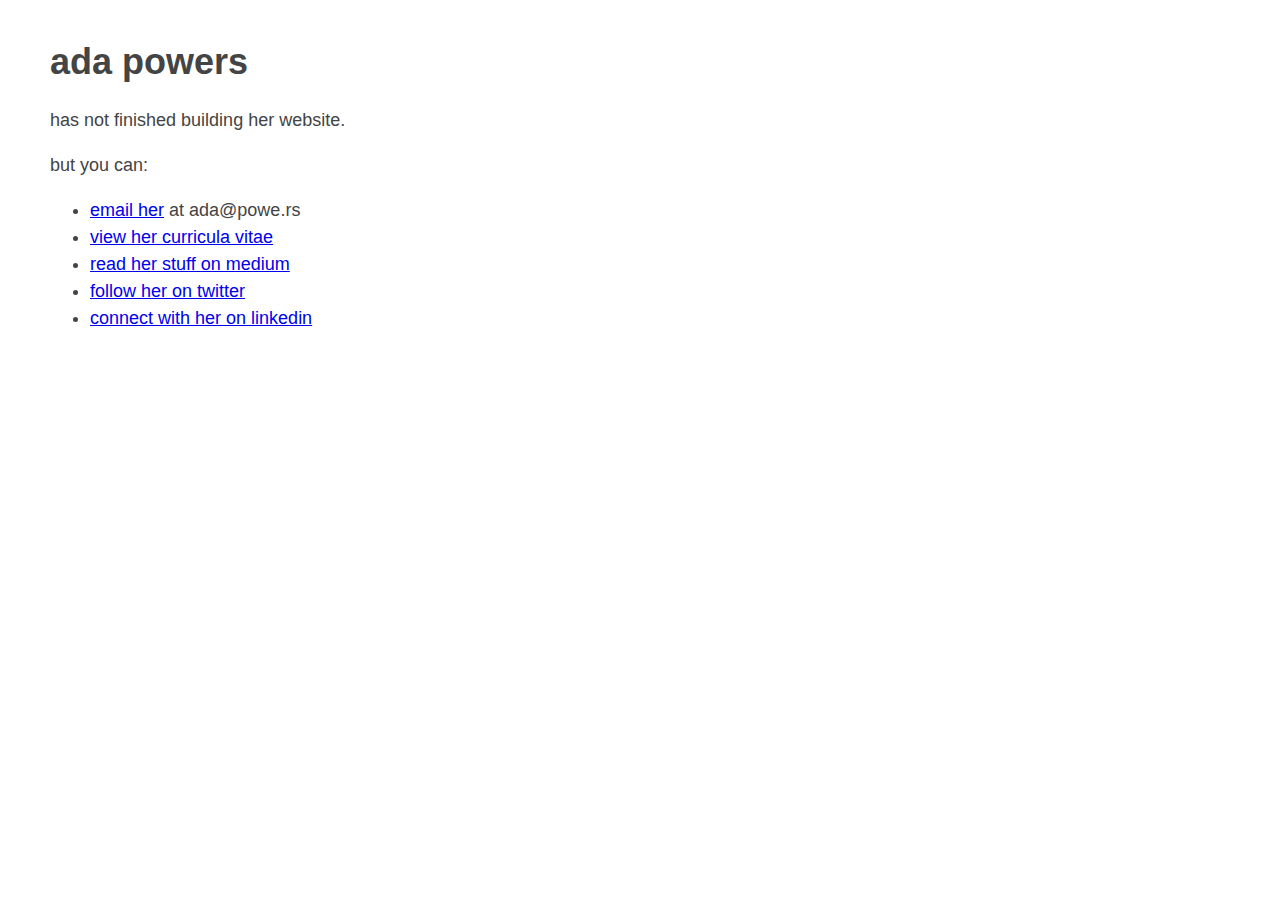
<file: index.html>
<!DOCTYPE html>
<html lang="en">
  <head>
    <meta charset="utf-8">
    <title>ada powers</title>
    <meta name="viewport" content="width=device-width, initial-scale=1">
    <style type="text/css">
    /* Styling and font stack largely comes from perfectmotherfuckingwebsite.com */
    body {
        margin:40px auto;
        padding:0 50px;
        font:18px/1.5 -apple-system,BlinkMacSystemFont,"avenir next",avenir,"Segoe UI","lucida grande","helvetica neue",helvetica,"Fira Sans",roboto,noto,"Droid Sans",cantarell,oxygen,ubuntu,"franklin gothic medium","century gothic","Liberation Sans",sans-serif;
        color:#444;
    }
    h1,h2,h3 {
        line-height:1.2;
    }
    </style>
  </head>

  <body>
    <h1>ada powers</h1>
    <p>has not finished building her website.</p>
    <p>but you can:
        <ul>
            <li><a href="mailto://ada@powe.rs">email her</a> at ada@powe.rs</li>
            <li><a href="https://adapowers.github.io/AdaPowersCV.pdf">view her curricula vitae</a></li>
            <li><a href="https://medium.com/@mspowahs">read her stuff on medium</a></li>
            <li><a href="https://twitter.com/@mspowahs">follow her on twitter</a></li>
            <li><a href="https://linkedin.com/in/adapowers">connect with her on linkedin</a></li>
        </ul>
    </p>
  </body>
</html>
</file>
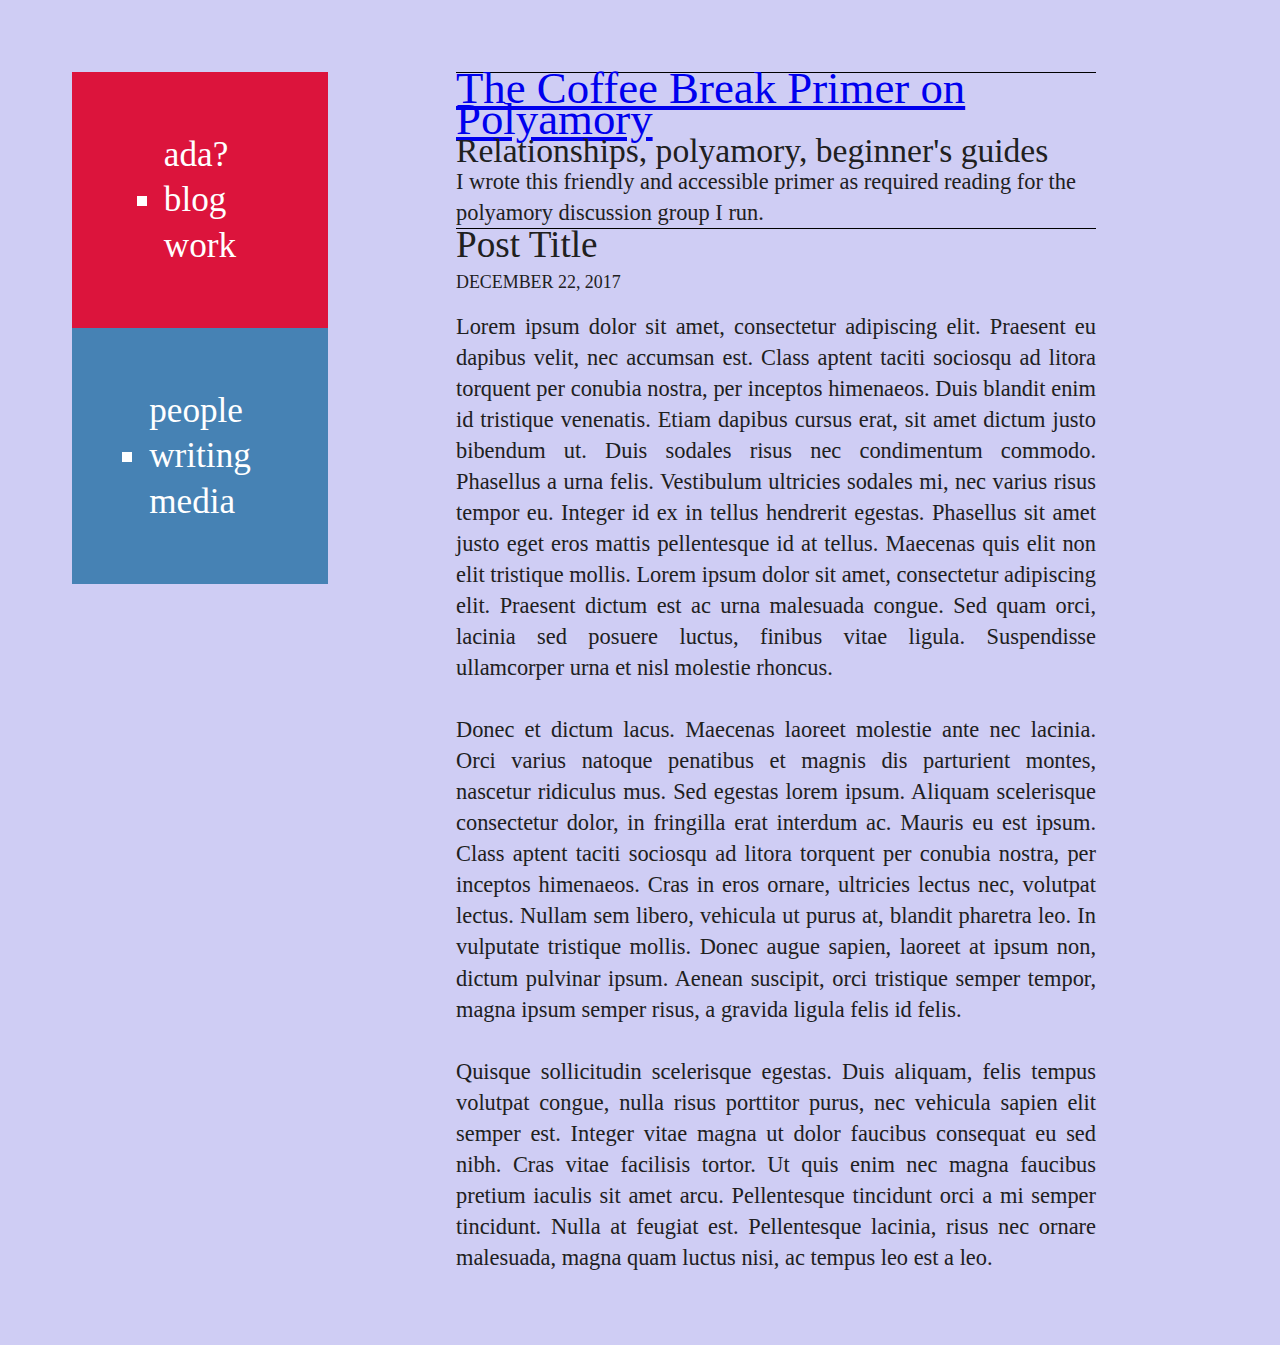
<file: index2.html>
<!DOCTYPE html>
<html>
  <head>
    <meta charset="utf-8">
    <title></title>
    <link rel="stylesheet" href="main.css" type="text/css">
  </head>
  <body>
<nav class="nav col">
  <div class="square alpha">
    <ul>
      <li>ada?</li>
      <li class="active">blog</li>
      <li>work</li>
    </ul>
</div>

<div class="square beta">
  <ul>
    <li>people</li>
    <li class="active">writing</li>
    <li>media</li>
  </ul>
</div>

</nav>
<div class="content col">

<div class="tile">
  <h1><a href="https://medium.com/@adampowers/the-coffee-break-polyamory-primer-6c64b4dc53de">The Coffee Break Primer on Polyamory</a></h1>
  <h2>Relationships, polyamory, beginner's guides</h2>
  I wrote this friendly and accessible primer as required reading for the polyamory discussion group I run.
</div>

  <div class="post">
    <h1>Post Title</h1>
    <h2>December 22, 2017</h2>
    <div class="text">
      Lorem ipsum dolor sit amet, consectetur adipiscing elit. Praesent eu dapibus velit, nec accumsan est. Class aptent taciti sociosqu ad litora torquent per conubia nostra, per inceptos himenaeos. Duis blandit enim id tristique venenatis. Etiam dapibus cursus erat, sit amet dictum justo bibendum ut. Duis sodales risus nec condimentum commodo. Phasellus a urna felis. Vestibulum ultricies sodales mi, nec varius risus tempor eu. Integer id ex in tellus hendrerit egestas. Phasellus sit amet justo eget eros mattis pellentesque id at tellus. Maecenas quis elit non elit tristique mollis. Lorem ipsum dolor sit amet, consectetur adipiscing elit. Praesent dictum est ac urna malesuada congue. Sed quam orci, lacinia sed posuere luctus, finibus vitae ligula. Suspendisse ullamcorper urna et nisl molestie rhoncus.
<br/><br/>
      Donec et dictum lacus. Maecenas laoreet molestie ante nec lacinia. Orci varius natoque penatibus et magnis dis parturient montes, nascetur ridiculus mus. Sed egestas lorem ipsum. Aliquam scelerisque consectetur dolor, in fringilla erat interdum ac. Mauris eu est ipsum. Class aptent taciti sociosqu ad litora torquent per conubia nostra, per inceptos himenaeos. Cras in eros ornare, ultricies lectus nec, volutpat lectus. Nullam sem libero, vehicula ut purus at, blandit pharetra leo. In vulputate tristique mollis. Donec augue sapien, laoreet at ipsum non, dictum pulvinar ipsum. Aenean suscipit, orci tristique semper tempor, magna ipsum semper risus, a gravida ligula felis id felis.
<br/><br/>
      Quisque sollicitudin scelerisque egestas. Duis aliquam, felis tempus volutpat congue, nulla risus porttitor purus, nec vehicula sapien elit semper est. Integer vitae magna ut dolor faucibus consequat eu sed nibh. Cras vitae facilisis tortor. Ut quis enim nec magna faucibus pretium iaculis sit amet arcu. Pellentesque tincidunt orci a mi semper tincidunt. Nulla at feugiat est. Pellentesque lacinia, risus nec ornare malesuada, magna quam luctus nisi, ac tempus leo est a leo.
    </div>
  </div>
</div>
  </body>
</html>
</file>
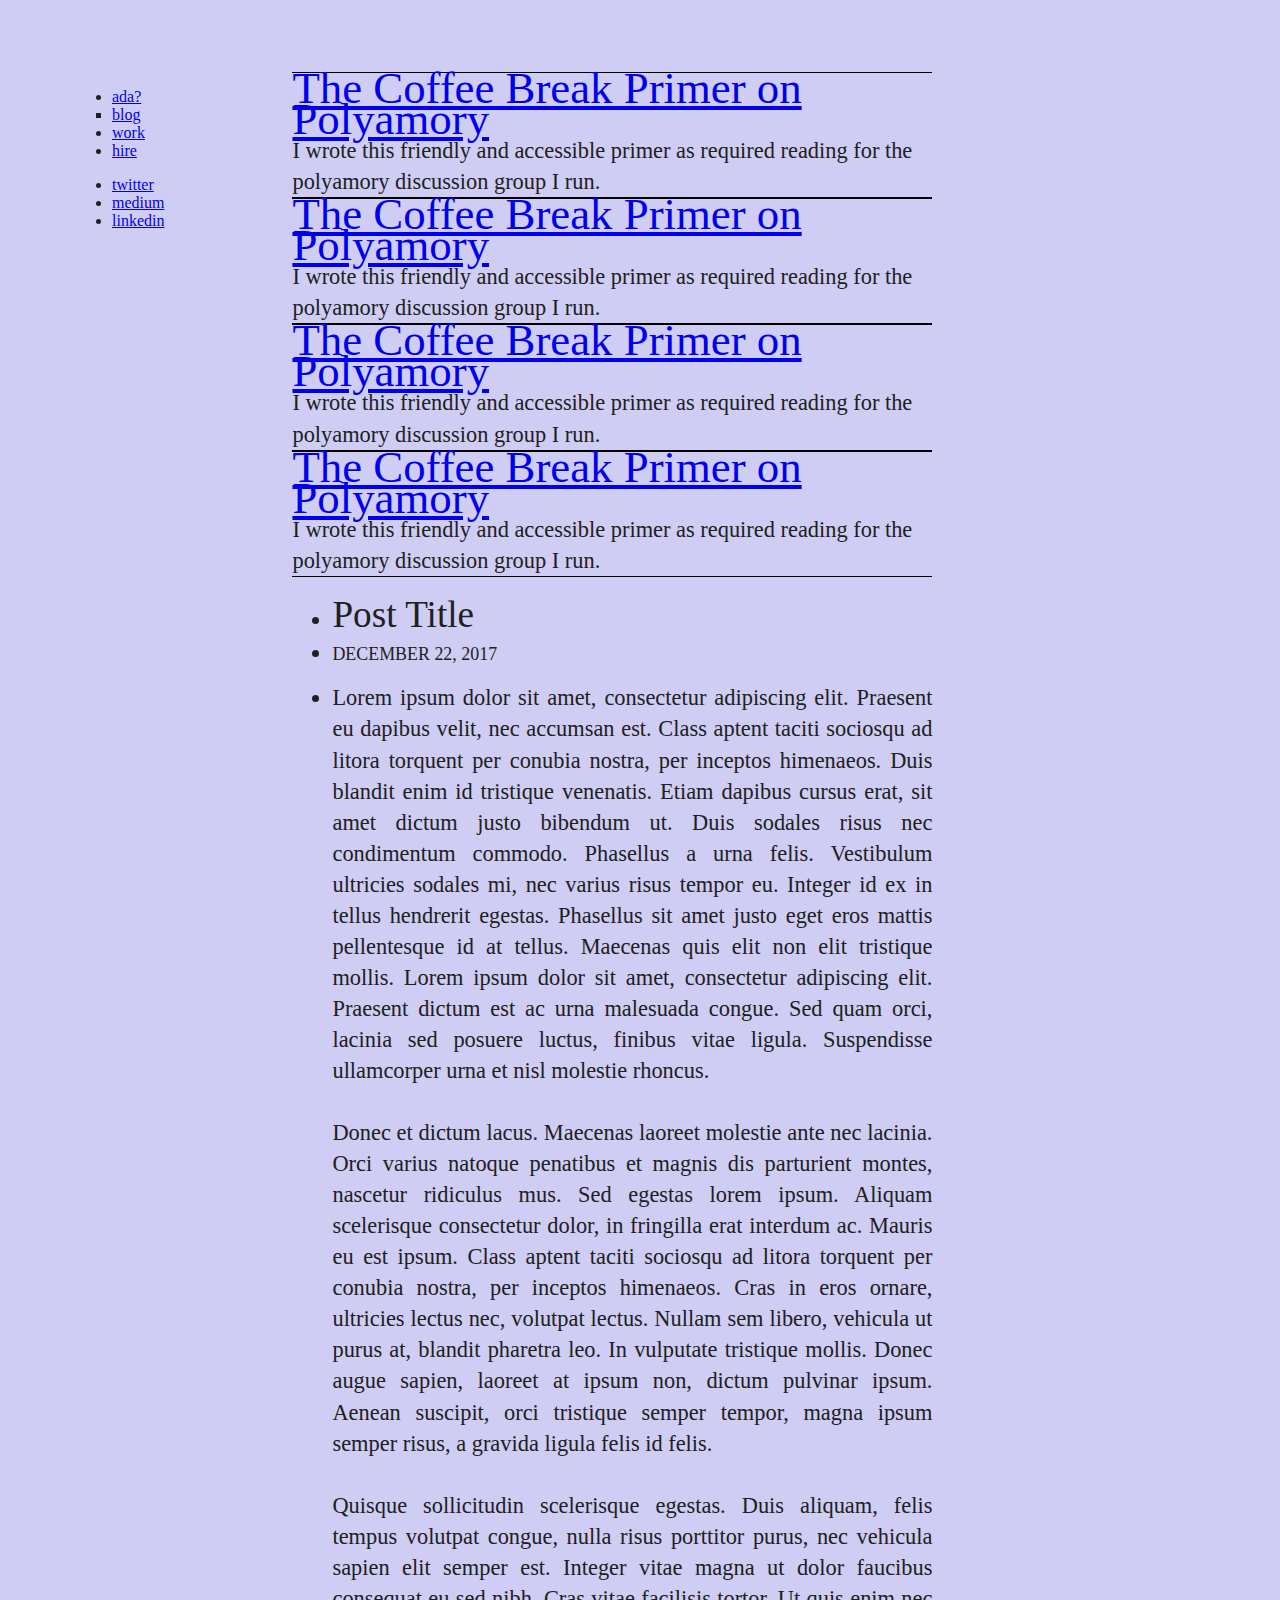
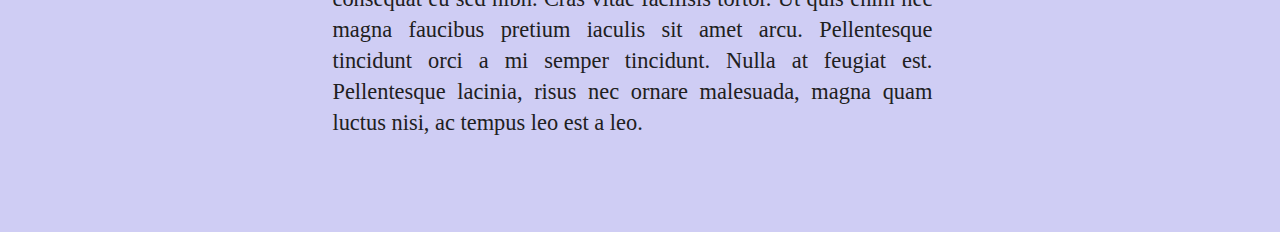
<file: index_nope.html>
<!DOCTYPE html>
<html>
  <head>
    <meta charset="utf-8">
    <title></title>
    <link rel="stylesheet" href="main.css" type="text/css">
    <link href="https://fonts.googleapis.com/css?family=Zilla+Slab:400,400i,600" rel="stylesheet">
    <link href="https://fonts.googleapis.com/css?family=Roboto+Mono:400,400i,700" rel="stylesheet">
  </head>
  <body>
<nav class="col">
  <div>
    <ul class="nav">
      <li><a href="#">ada?</a></li>
      <li class="active"><a href="#">blog</a></li>
      <li><a href="#">work</a></li>
      <li><a href="#">hire</a></li>
    </ul>
</div>

<div>
  <ul class="nav">
    <li><a href="http://twitter.com/@mspowahs">twitter</a></li>
    <li><a href="http://medium.com/@mspowahs">medium</a></li>
    <li><a href="http://linkedin.com/in/adapowers">linkedin</a></li>
  </ul>
</div>

</nav>
<div class="col content">

<div class="tile">
  <h1><a href="https://medium.com/@adampowers/the-coffee-break-polyamory-primer-6c64b4dc53de">The Coffee Break Primer on Polyamory</a></h1>
  I wrote this friendly and accessible primer as required reading for the polyamory discussion group I run.
</div>

<div class="tile">
  <h1><a href="https://medium.com/@adampowers/the-coffee-break-polyamory-primer-6c64b4dc53de">The Coffee Break Primer on Polyamory</a></h1>
  I wrote this friendly and accessible primer as required reading for the polyamory discussion group I run.
</div>

<div class="tile">
  <h1><a href="https://medium.com/@adampowers/the-coffee-break-polyamory-primer-6c64b4dc53de">The Coffee Break Primer on Polyamory</a></h1>
  I wrote this friendly and accessible primer as required reading for the polyamory discussion group I run.
</div>

<div class="tile">
  <h1><a href="https://medium.com/@adampowers/the-coffee-break-polyamory-primer-6c64b4dc53de">The Coffee Break Primer on Polyamory</a></h1>
  I wrote this friendly and accessible primer as required reading for the polyamory discussion group I run.
</div>

  <div class="post">
    <ul>
    <li><h1>Post Title</h1></li>
  <li><h2>December 22, 2017</h2></li>
    <li class="text">
      Lorem ipsum dolor sit amet, consectetur adipiscing elit. Praesent eu dapibus velit, nec accumsan est. Class aptent taciti sociosqu ad litora torquent per conubia nostra, per inceptos himenaeos. Duis blandit enim id tristique venenatis. Etiam dapibus cursus erat, sit amet dictum justo bibendum ut. Duis sodales risus nec condimentum commodo. Phasellus a urna felis. Vestibulum ultricies sodales mi, nec varius risus tempor eu. Integer id ex in tellus hendrerit egestas. Phasellus sit amet justo eget eros mattis pellentesque id at tellus. Maecenas quis elit non elit tristique mollis. Lorem ipsum dolor sit amet, consectetur adipiscing elit. Praesent dictum est ac urna malesuada congue. Sed quam orci, lacinia sed posuere luctus, finibus vitae ligula. Suspendisse ullamcorper urna et nisl molestie rhoncus.
<br/><br/>
      Donec et dictum lacus. Maecenas laoreet molestie ante nec lacinia. Orci varius natoque penatibus et magnis dis parturient montes, nascetur ridiculus mus. Sed egestas lorem ipsum. Aliquam scelerisque consectetur dolor, in fringilla erat interdum ac. Mauris eu est ipsum. Class aptent taciti sociosqu ad litora torquent per conubia nostra, per inceptos himenaeos. Cras in eros ornare, ultricies lectus nec, volutpat lectus. Nullam sem libero, vehicula ut purus at, blandit pharetra leo. In vulputate tristique mollis. Donec augue sapien, laoreet at ipsum non, dictum pulvinar ipsum. Aenean suscipit, orci tristique semper tempor, magna ipsum semper risus, a gravida ligula felis id felis.
<br/><br/>
      Quisque sollicitudin scelerisque egestas. Duis aliquam, felis tempus volutpat congue, nulla risus porttitor purus, nec vehicula sapien elit semper est. Integer vitae magna ut dolor faucibus consequat eu sed nibh. Cras vitae facilisis tortor. Ut quis enim nec magna faucibus pretium iaculis sit amet arcu. Pellentesque tincidunt orci a mi semper tincidunt. Nulla at feugiat est. Pellentesque lacinia, risus nec ornare malesuada, magna quam luctus nisi, ac tempus leo est a leo.
    </li>
  </div>
</div>
  </body>
</html>
</file>
<file: main.css>
/* resources used:
https://css-tricks.com/fun-viewport-units/
https://css-tricks.com/snippets/css/a-guide-to-flexbox/
https://css-tricks.com/dont-overthink-flexbox-grids/

colors obtained with http://jxnblk.com/colorable/demos/text/
*/


body {
color: #202020;
background-color: #CFCDF4;

display: flex;
}

.col {
  margin: 5vw;
}
.content {
order: 2;
flex: 2;
max-width: 50vw;

font-family: Georgia;
font-size: calc(16px + .5vw);
line-height: calc(1.1em + 0.5vw);
display: flex;
flex-direction: column;
}

.tile {
  border-top: 1px solid black;
  border-bottom: 1px solid black;
}


.nav {
order: 1;
display: flex;
flex-direction: column;
}

.nav .square {
  width: 20vw;
  height: 20vw;
  font-size: calc(16px + 1.5vw);
  line-height: calc(1.1em + 0.5vw);
  display: flex;
}

.nav ul {
  padding: 0;
  list-style-type: none;
  margin: auto;
  color: white;
  font-family: Georgia;
}

.nav .square.alpha {
  background-color: crimson;
}

.nav .square.beta {
  background-color: steelblue;
}

@media screen and (max-width: 700px) {
  .nav .square { font-size: calc(12px + 1vw); }
}

@media screen and (max-width: 500px) {
  .nav .square { font-size: calc(12px + .5vw); }
}
.active {
  list-style-type: square;
}


h1, h2 {
  margin: 0;
  padding: 0;
  font-weight: 500;
}

.post h1 {
  display: block;
  font-size: calc(18px + 1.5vw);
}
.post h2 {
  display: block;
  text-transform: uppercase;
  font-size: 0.8em;
  margin-top: .5vw;
  margin-bottom: 1vw;
}

.post .text {
  text-align: justify;
}
</file>
